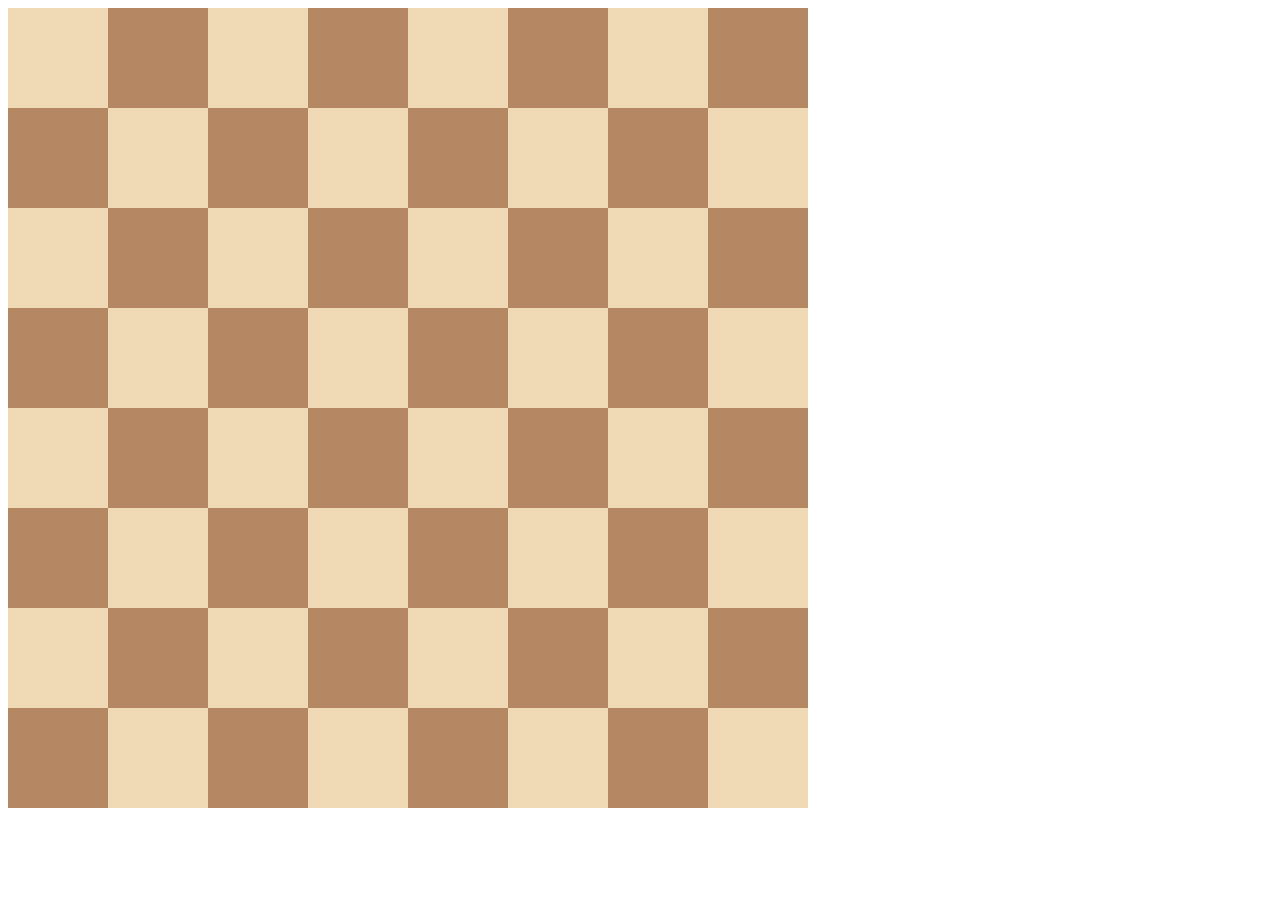
<file: 10.0+Display+Grid/index.html>
<!DOCTYPE html>
<html>

<head>
  <title>Chessboard</title>
  <style>
    /* Write your code here */
    /* Each square should be 100px by 100px */
    /* My colours for white: #f0d9b5, black: #b58863 */
    .container{
      display: grid;
      grid-template-columns: 1fr 1fr 1fr 1fr 1fr 1fr 1fr 1fr;
      grid-template-rows: 1fr 1fr 1fr 1fr 1fr 1fr 1fr 1fr;
      width: 800px;
    }

    .white{
      width: 100px;
      height: 100px;
      background-color: #f0d9b5;
    }

    .black{
      width:  100px;
      height: 100px;
      background-color: #b58863;
    }
  </style>
</head>

<body>
  <div class="container">
    <div class="white"></div>
    <div class="black"></div>
    <div class="white"></div>
    <div class="black"></div>
    <div class="white"></div>
    <div class="black"></div>
    <div class="white"></div>
    <div class="black"></div>
    <div class="black"></div>
    <div class="white"></div>
    <div class="black"></div>
    <div class="white"></div>
    <div class="black"></div>
    <div class="white"></div>
    <div class="black"></div>
    <div class="white"></div>
    <div class="white"></div>
    <div class="black"></div>
    <div class="white"></div>
    <div class="black"></div>
    <div class="white"></div>
    <div class="black"></div>
    <div class="white"></div>
    <div class="black"></div>
    <div class="black"></div>
    <div class="white"></div>
    <div class="black"></div>
    <div class="white"></div>
    <div class="black"></div>
    <div class="white"></div>
    <div class="black"></div>
    <div class="white"></div>
    <div class="white"></div>
    <div class="black"></div>
    <div class="white"></div>
    <div class="black"></div>
    <div class="white"></div>
    <div class="black"></div>
    <div class="white"></div>
    <div class="black"></div>
    <div class="black"></div>
    <div class="white"></div>
    <div class="black"></div>
    <div class="white"></div>
    <div class="black"></div>
    <div class="white"></div>
    <div class="black"></div>
    <div class="white"></div>
    <div class="white"></div>
    <div class="black"></div>
    <div class="white"></div>
    <div class="black"></div>
    <div class="white"></div>
    <div class="black"></div>
    <div class="white"></div>
    <div class="black"></div>
    <div class="black"></div>
    <div class="white"></div>
    <div class="black"></div>
    <div class="white"></div>
    <div class="black"></div>
    <div class="white"></div>
    <div class="black"></div>
    <div class="white"></div>
  </div>
</body>

</html>
</file>
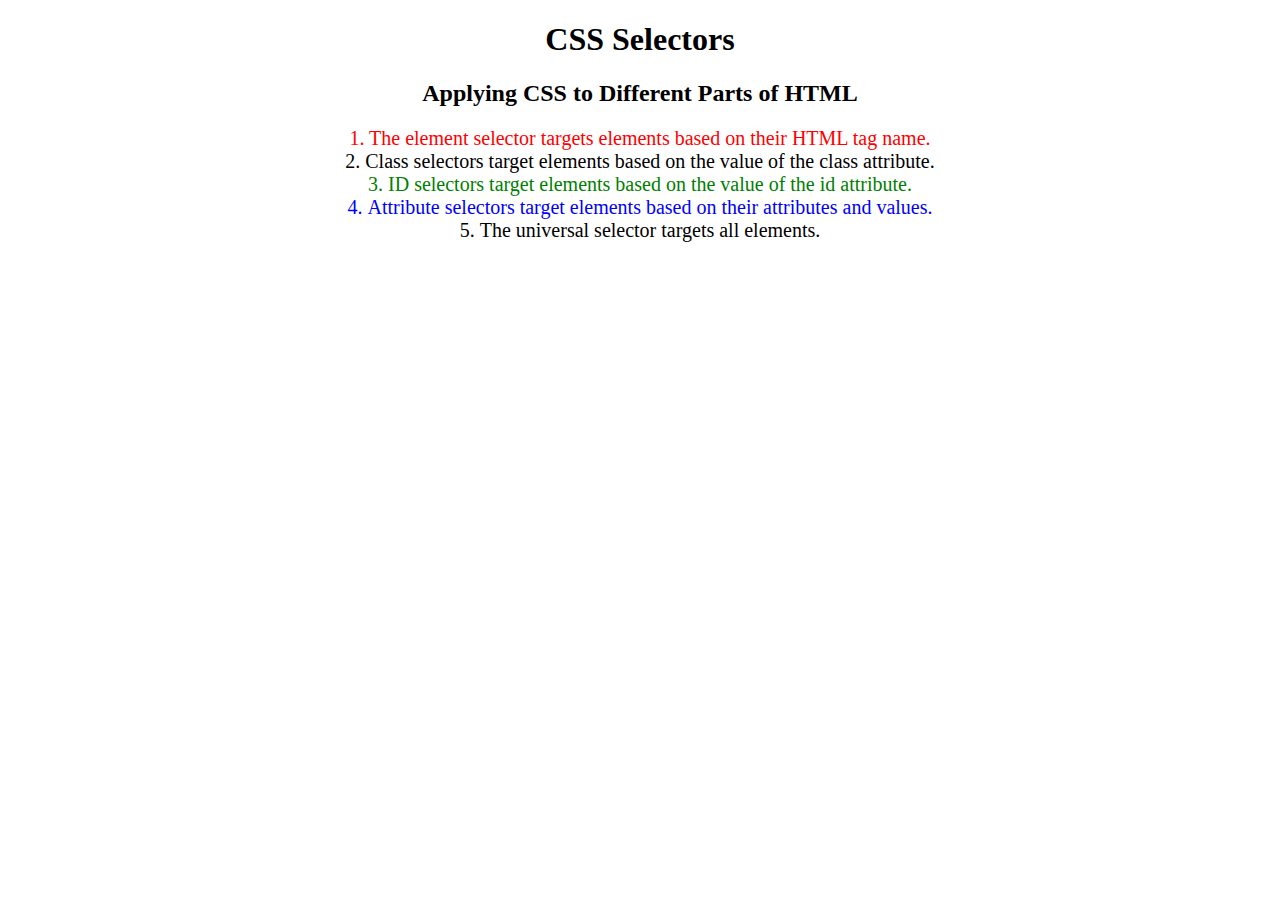
<file: 5.3+CSS+Selectors/index.html>
<!DOCTYPE html>
<html lang="en">

<head>
  <meta charset="UTF-8">
  <title>CSS Selectors</title>
  <link rel="stylesheet" href="./style.css" />
</head>

<body>
  <h1>CSS Selectors</h1>
  <h2>Applying CSS to Different Parts of HTML</h2>
  <!-- TODO 1: Set the CSS for all paragraph tags to "color: red" -->
  <p class="note">1. The element selector targets elements based on their HTML tag name.</p>

  <ol>
    <!-- TODO 2: Set the CSS for all elements with a class of "note" to "font-size: 20px" -->
    <li class="note" value="2">Class selectors target elements based on the value of the class attribute.</li>

    <!-- TODO 3: Set the CSS for the element with an id of "id-selector-demo" to "color: green" -->
    <li class="note" id="id-selector-demo" value="3">ID selectors target elements based on the value of the id
      attribute.</li>

    <!-- TODO 4: Set the CSS for the li elements that have the "value" attribute set to "4" to have "color: blue" -->
    <li class="note" value="4">Attribute selectors target elements based on their attributes and values.</li>

    <!-- TODO 5: Set all elements to have "text-align: center" -->
    <li class="note" value="5">The universal selector targets all elements.</li>
  </ol>
</body>

</html>
</file>
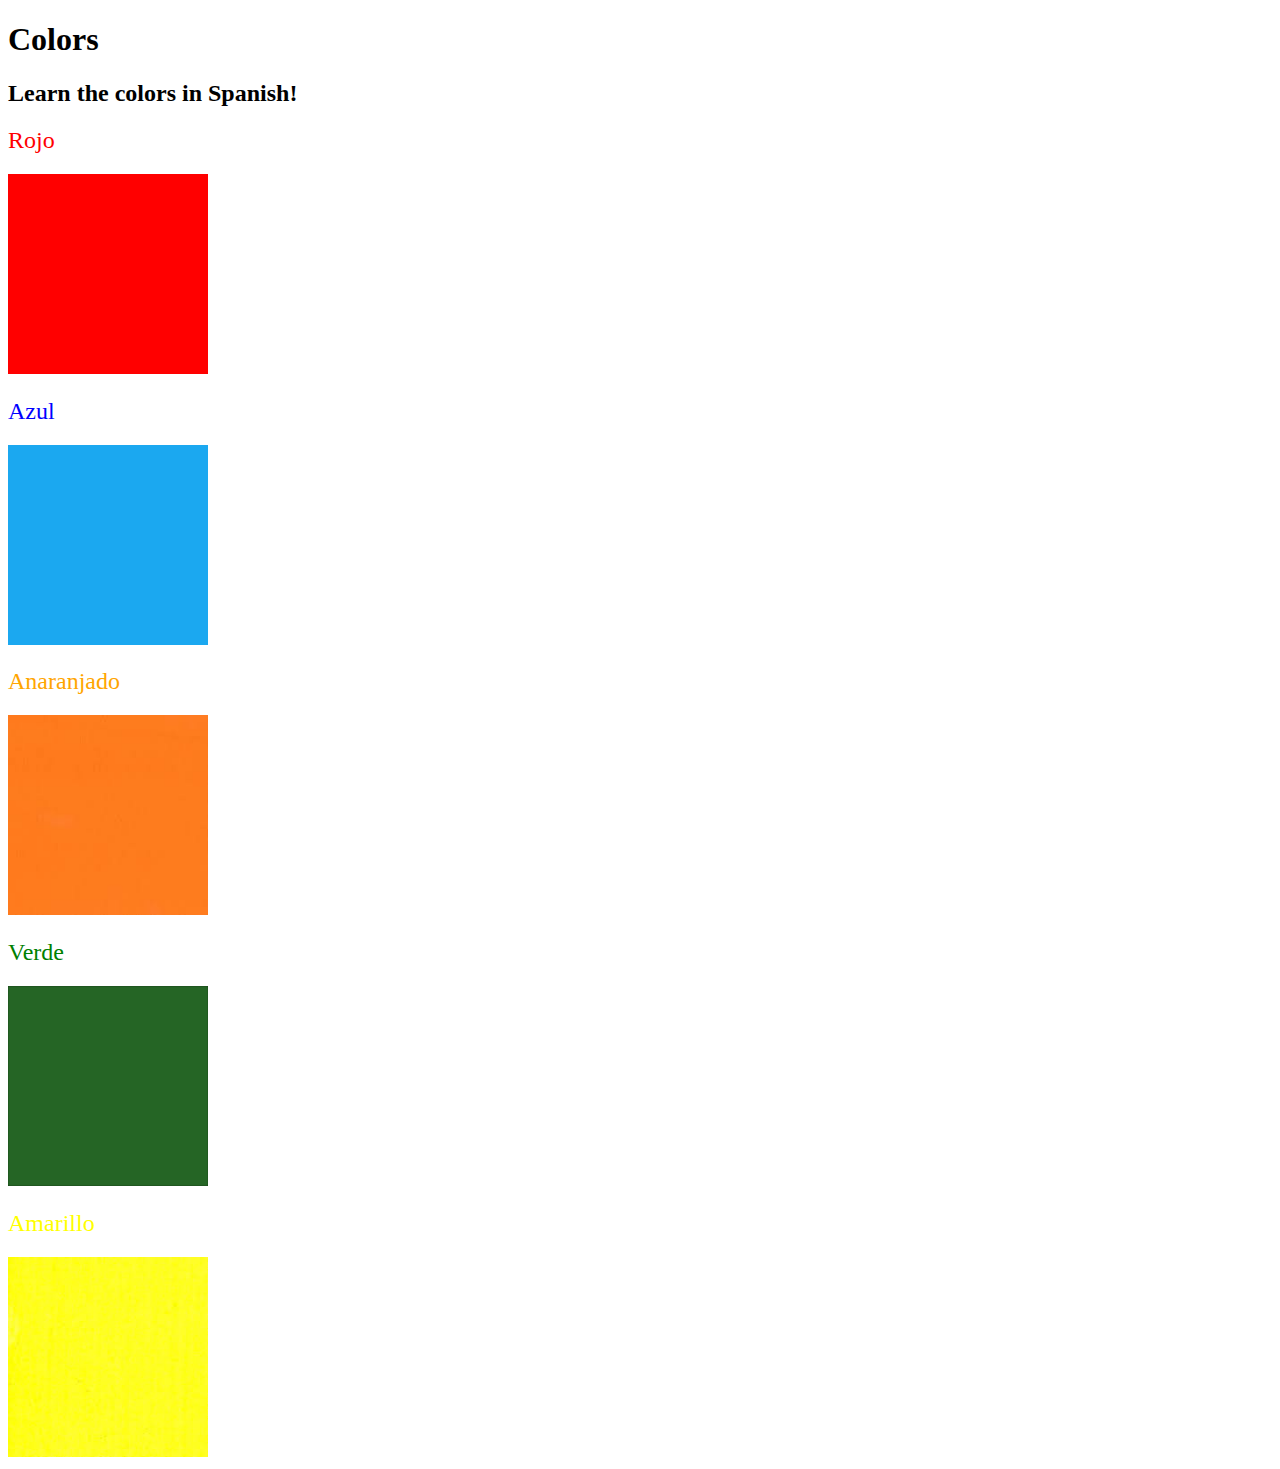
<file: 5.4+Color+Vocab+Project/index.html>
<!DOCTYPE html>
<html lang="en">
  <head>
    <meta charset="UTF-8" />
    <title>Spanish Vocabulary</title>
    <link rel="stylesheet" href="./style.css" />
  </head>

  <body>
    <h1>Colors</h1>
    <h2>Learn the colors in Spanish!</h2>
    <h2 class="color-title" id="red">Rojo</h2>
    <img src="./assets/images/red.png" alt="red" />

    <h2 class="color-title" id="blue">Azul</h2>
    <img src="./assets/images/blue.png" alt="blue" />

    <h2 class="color-title" id="orange">Anaranjado</h2>
    <img src="./assets/images/orange.png" alt="orange" />

    <h2 class="color-title" id="green">Verde</h2>
    <img src="./assets/images/green.png" alt="green" />

    <h2 class="color-title" id="yellow">Amarillo</h2>
    <img src="./assets/images/yellow.png" alt="yellow" />
  </body>
</html>

<!-- 
TODOs
IMPORTANT: You should not need to make ANY CHANGES to index.html
All code should be written in your CSS file.

1. Create a CSS file and incorporate it as an external stylesheet.
2. Use CSS to style each of the color titles to meaning. 
Hint: Use the id to help if you don't know the words in spanish.
3. Use CSS to change all the color titles to have "font-weight: normal;"
4. Use CSS (not HTML) to make all the images 200px heigh and 200px wide. 
Hint: 
https://developer.mozilla.org/en-US/docs/Web/CSS/height
https://developer.mozilla.org/en-US/docs/Web/CSS/width
-->
</file>
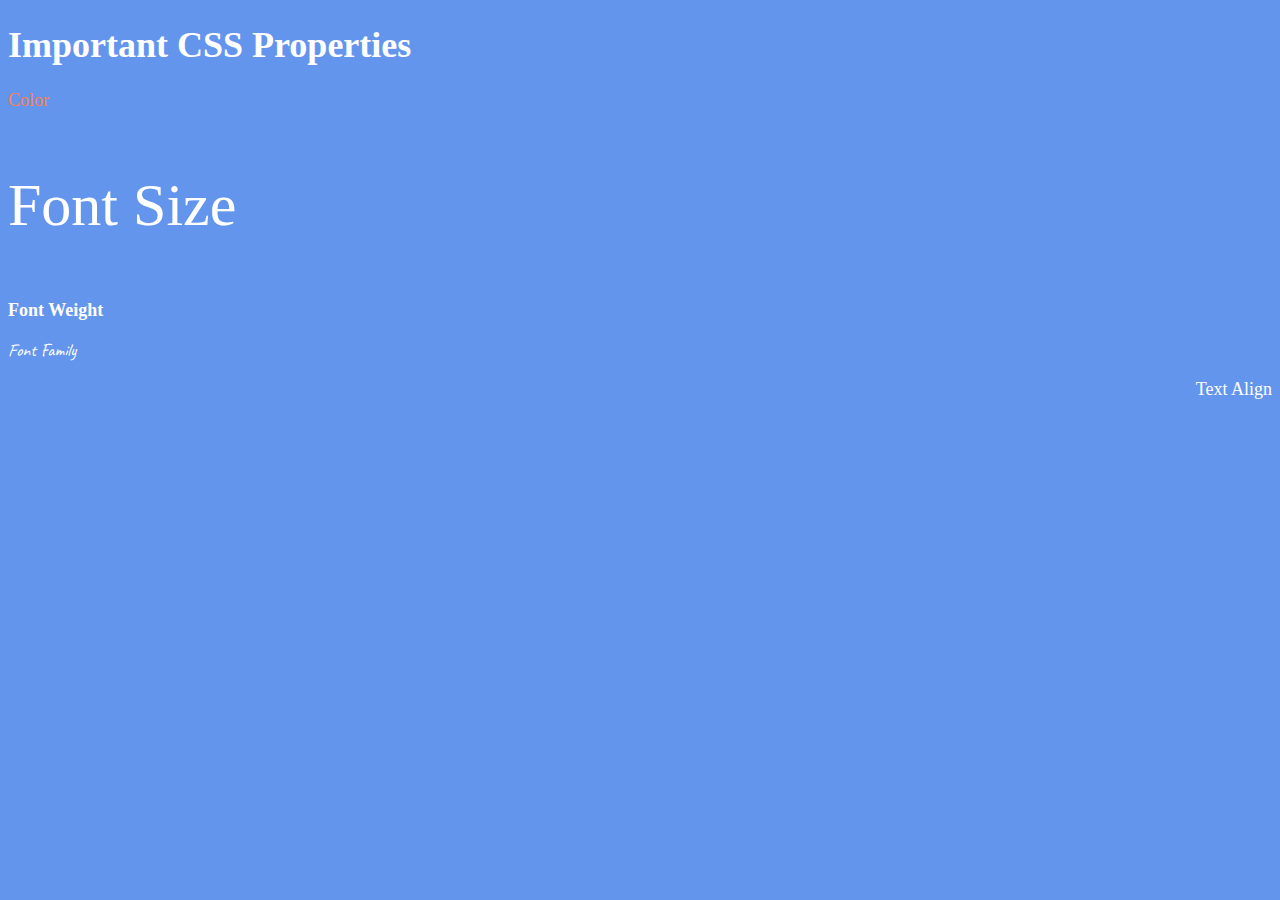
<file: 6.1+Font+Properties/index.html>
<!DOCTYPE html>
<html lang="en">

<head>
  <meta charset="UTF-8">
  <title>CSS Properties</title>
  <style>
    body {
      background-color: cornflowerblue;
      color: white;
      font-size: 18px;
    }

    /* Don't change the CSS above, add Your CSS below */
#one{
  color:coral;
}

#two{
  font-size: 2rem;
}

#three{
  font-weight: 900;
}

#four{
  font-family: "Caveat", cursive;
}

#five{
  text-align: right;
}

html{
  font-size: 30px;
}
    
  </style>
  <link rel="preconnect" href="https://fonts.googleapis.com">
<link rel="preconnect" href="https://fonts.gstatic.com" crossorigin>
<link href="https://fonts.googleapis.com/css2?family=Caveat:wght@400..700&display=swap" rel="stylesheet">
</head>

<body>
  <h1>Important CSS Properties</h1>
  <p id="one">Color</p>
  <p id="two">Font Size</p>
  <p id="three">Font Weight</p>
  <p id="four">Font Family</p>
  <p id="five">Text Align</p>

  <!-- TODOs
  1. Change the color of <p>Color</p> to "coral" color.
  2. Change the font size of <p>Font Size</p> to 2X the size of the root font size.
  3. Change the font weight of <p>Font Weight</p> to 900.
  4. Change the font family of <p>Font Family</p> to the Google font Caveat with regular (400) font weight.
  Link: https://fonts.google.com/specimen/Caveat
  5. Change the <p>Text Align</p> to right align.
  6. Change the the root (html element) font size to 30px -->
</body>

</html>
</file>
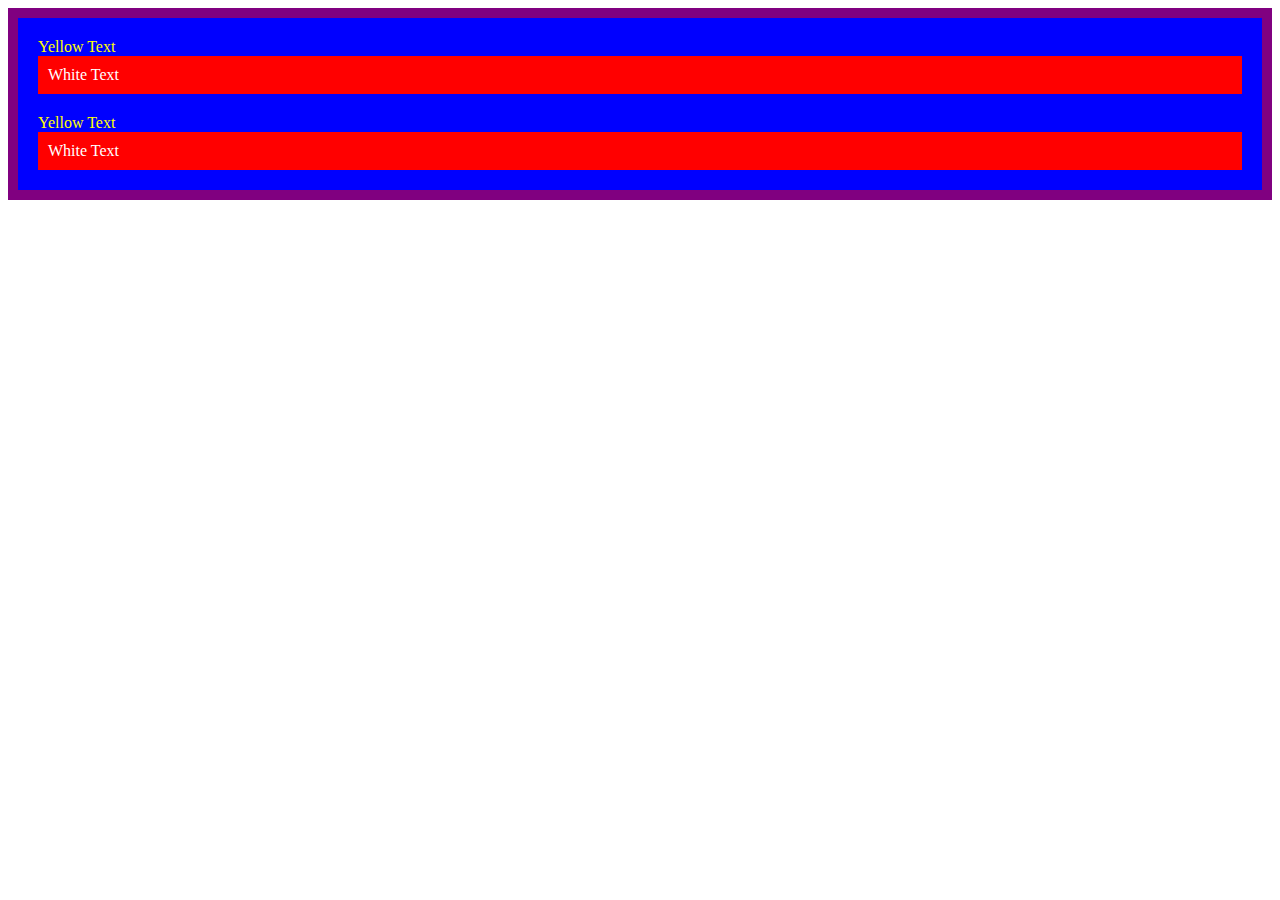
<file: 7.0+CSS+Cascade/index.html>
<!DOCTYPE html>
<html lang="en">

<head>
  <meta charset="UTF-8">
  <title>CSS Cascade</title>
  <link rel="stylesheet" href="./style.css">
</head>

<body>
  <div id="outer-box" class="box">
    <div class="box">
      <p>Yellow Text</p>
      <div class="box inner-box">
        <p class="white-text">White Text</p>
      </div>
    </div>
    <div class="box">
      <p>Yellow Text</p>
      <div class="box inner-box">
        <p class="white-text">White Text</p>
      </div>
    </div>
  </div>
</body>

</html>
</file>
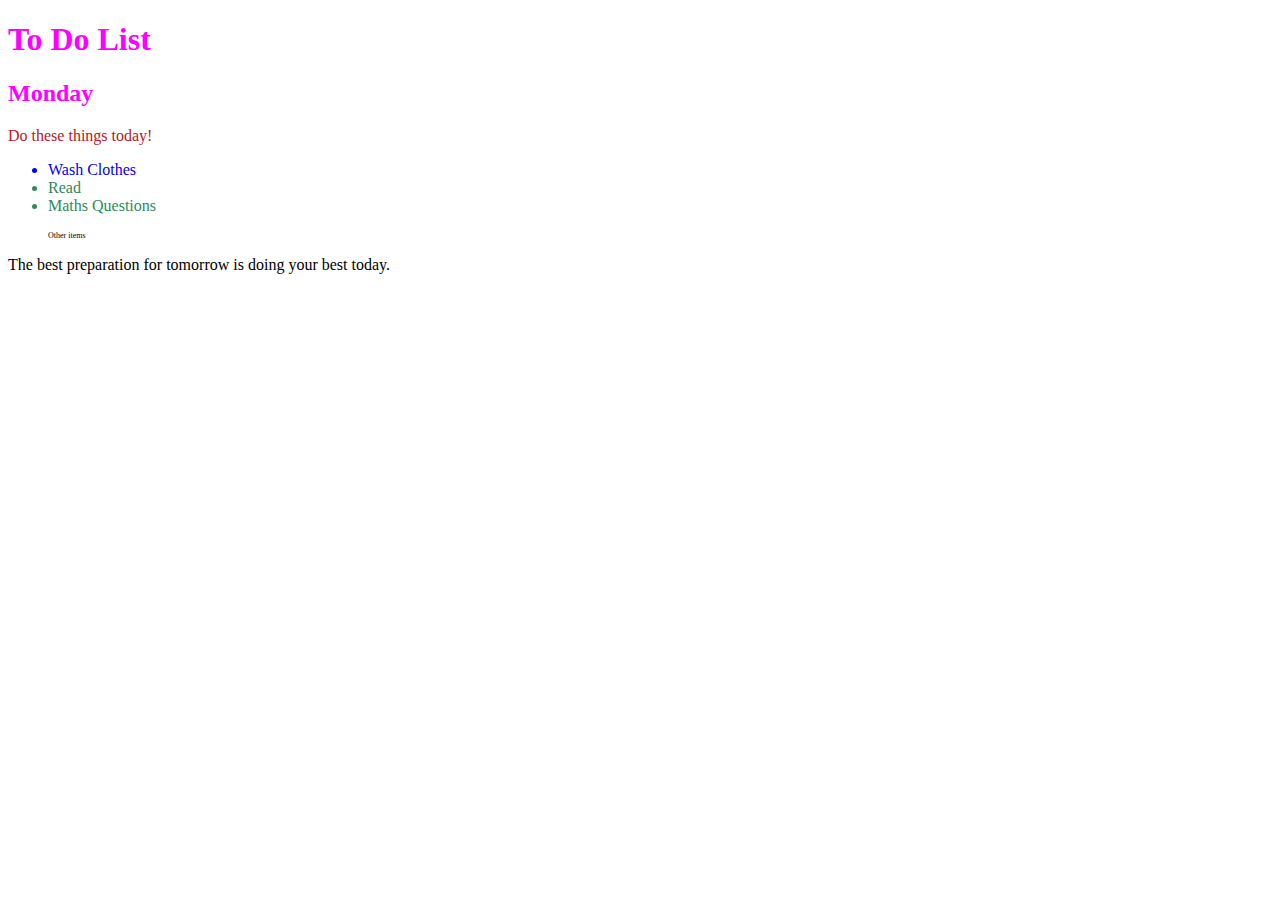
<file: 7.1+Combining+Selectors/index.html>
<!DOCTYPE html>
<html lang="en">

<head>
  <meta charset="UTF-8">
  <title>Combining CSS Selectors</title>
  <link rel="stylesheet" href="./style.css">
</head>

<!-- Don't change any of the HTML code! -->

<body>
  <h1>To Do List</h1>
  <h2>Monday</h2>
  <div class="box">
    <p class="done">Do these things today!</p>
    <ul class="list">
      <li>Wash Clothes</li>
      <li class="done">Read</li>
      <li class="done">Maths Questions</li>
    </ul>
  </div>

  <ul>
    <p class="done">Other items</p>
  </ul>
  <p>The best preparation for tomorrow is doing your best today.</p>

</body>

</html>
</file>
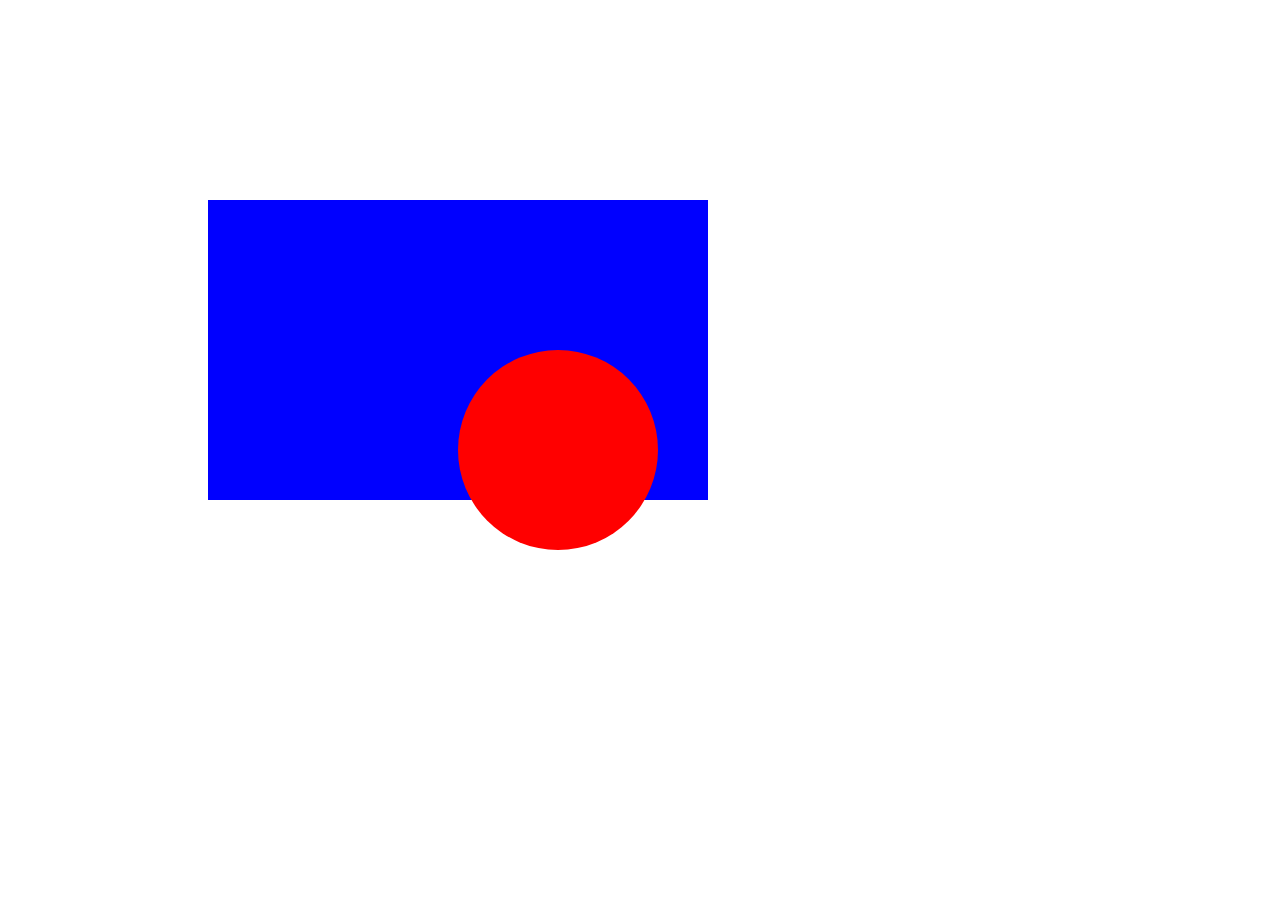
<file: 7.2+CSS+Positioning/index.html>
<!DOCTYPE html>
<html>

<head>
  <title>CSS Positioning Exercise</title>
  <style>
    /* Write your code here */
    .blue-box{
      width: 500px;
      height: 300px;
      background-color:  blue;
      margin-top:200px ;
      margin-left:200px ;
      position: relative;
    }
    .red-circle{
      height :200px;
      width: 200px;
      background-color: red;
      border-radius: 50%;
      margin-top:150px ;
      margin-left:250px ;
      position: absolute;
    }
  </style>
</head>

<body>
  <div class="blue-box">
    <div class="red-circle">
    </div>
  </div>

</body>

</html>
</file>
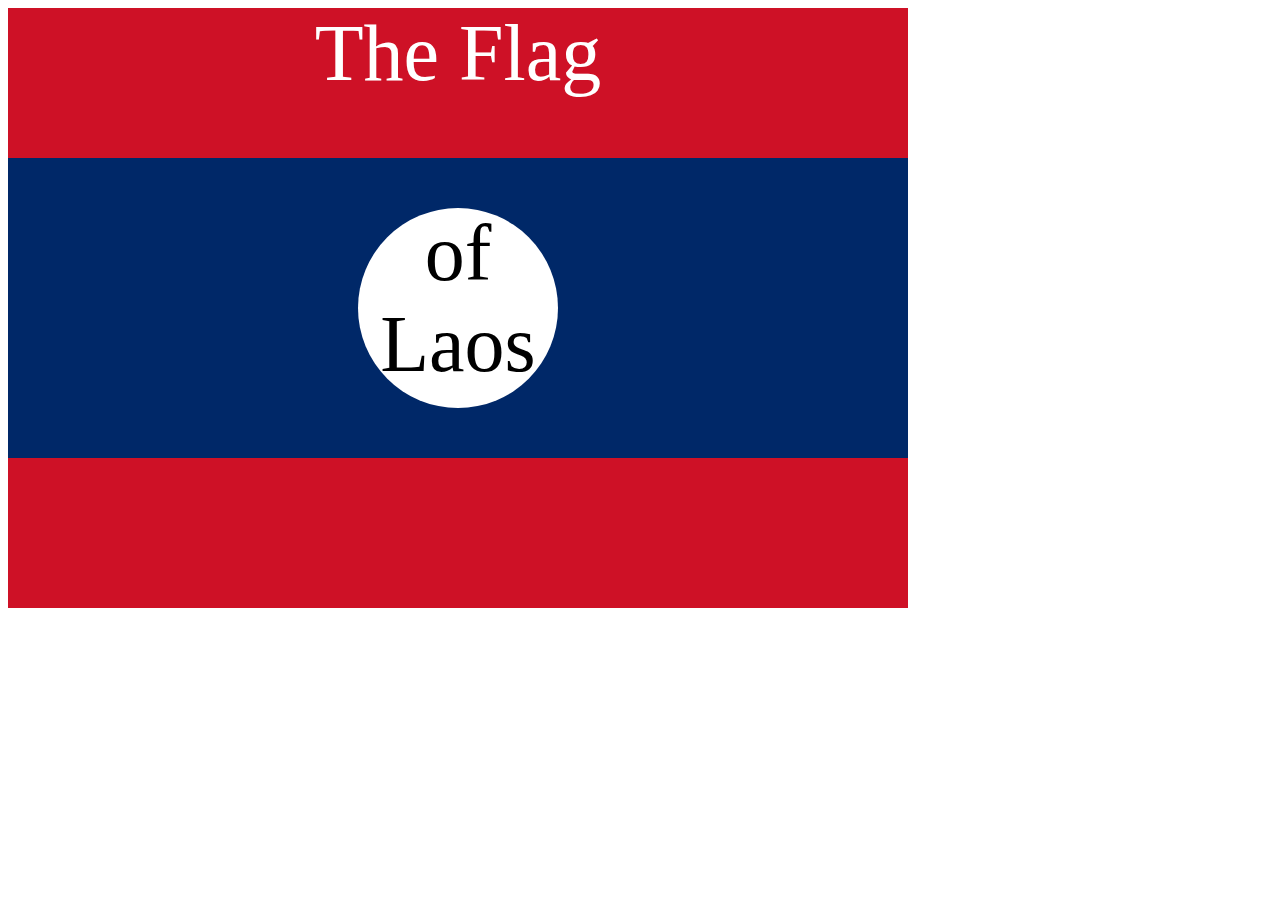
<file: 7.3+Flag+Project/index.html>
<!DOCTYPE html>
<html lang="en">

<head>
  <meta charset="UTF-8">
  <title>CSS Flag Project</title>
  <style>
    /* Write your CSS Code here */
    .flag{
      width: 900px;
      height: 600px;
      background-color: #ce1126;
      position: relative;
      
    }
    .flag > div{
      width: 100%;
      height: 300px;
      background-color: #002868;
      position: absolute;
      top: 150px;
    }
    .flag > div > div{
      width: 200px;
      height: 200px;
      background-color: white;
      border-radius: 50%;
      position: absolute;
      margin-left: 350px;
      margin-top: 50px;
    }
   p{
    color: white;
    font-size: 80px;
    margin: 0;
    padding: 0;
    text-align: center;
   }
    .flag > div p{
      color:  black;
      }
    
  </style>
</head>

<!-- 
  IMPORTANT! Do not change any HTML
Don't add any classes/ids/elements 
Use what you know about combining selectors 
and CSS specificity instead.
Hint 1: The flag is 900px by 600px and the circle is 200px by 200px.
Hint 2: You can use CSS inspection to get the colors from
https://appbrewery.github.io/flag-of-laos/
-->

<body>
  <div class="flag">
    <p>The Flag</p>
    <div>
      <div>
        <p>of Laos</p>
      </div>
    </div>
  </div>
</body>

</html>
</file>
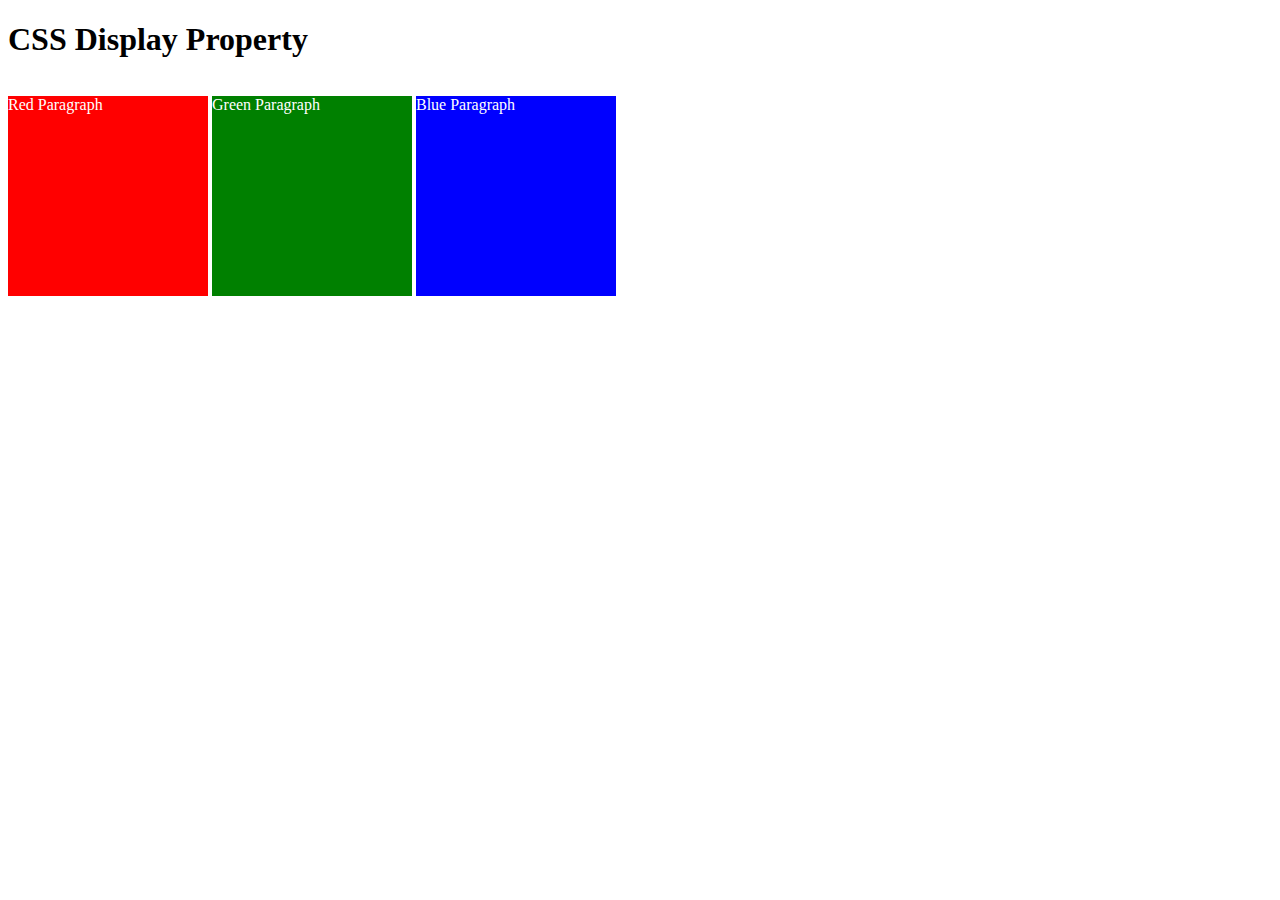
<file: 8.0+CSS+Display/index.html>
<!DOCTYPE html>
<html>

<!-- 
  TODO
1. By changing only the display property of the CSS make all 3 squares line up horizontally like in goal1 image.
2. Change only the display property to make all 3 squares line up vertically like in goal2 image. 
-->

<head>
  <title>CSS Display Property Example</title>
  <style>
    p {
      color: white;
    }

    .red {
      display: inline-block;
      width: 200px;
      height: 200px;
      background-color: red;
    }

    .green {
      display: inline-block;
      width: 200px;
      height: 200px;
      background-color: green;
    }

    .blue {
      display: inline-block;
      width: 200px;
      height: 200px;
      background-color: blue;
    }
    
  </style>
</head>


<body>
  <h1>CSS Display Property</h1>
  <p class="red">Red Paragraph </p>
  <p class="green">Green Paragraph</p>
  <p class="blue">Blue Paragraph</p>
</body>

</html>
</file>
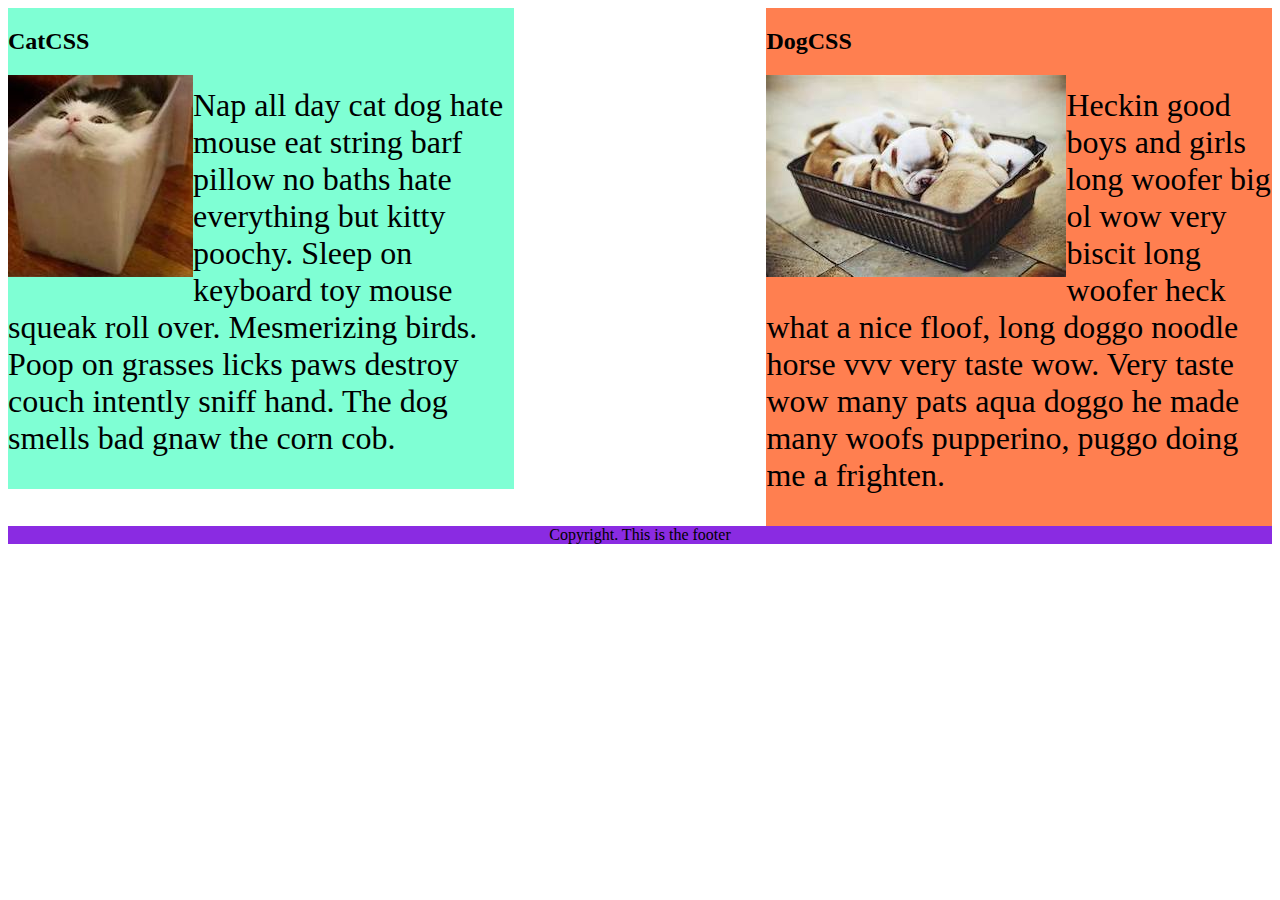
<file: 8.1+CSS+Float/index.html>
<!DOCTYPE html>
<html lang="en">

<!-- TODO
1. Make both paragraph elements wrap around the image.
2. Use Float to move the cat div to the left and the dog div to the right.
3. Use clear to make the footer go below both the cat and dog div. -->

<head>
  <meta charset="UTF-8">
  <title>CSS Float</title>
  <style>
    div {
      display: inline-block;
      width: 40%;
    }

    p {
      font-size: 2em;
    }

    .cat {
      background-color: aquamarine;
      float: left;
    }

    .dog {
      background-color: coral;
      float: right;
    }

    footer {
      text-align: center;
      background-color: blueviolet;
      clear: both;
    }
    img{
      float: left;
    }
  </style>
</head>

<body>
  <div class="cat">
    <h2>CatCSS</h2>

    <img src="cat.jpeg" alt="cat in a box" />
    <p class="first-paragraph">Nap all day cat dog hate mouse eat string barf pillow no baths hate everything but kitty
      poochy. Sleep on keyboard
      toy
      mouse squeak roll over. Mesmerizing birds. Poop on grasses licks paws destroy couch intently sniff hand. The dog
      smells
      bad gnaw the corn cob.</p>
  </div>
  <div class="dog">
    <h2>DogCSS</h2>
    <img src="dog.jpeg" alt="dogs in a box" />
    <p class="second-paragraph">Heckin good boys and girls long woofer big ol wow very biscit long woofer heck what a
      nice
      floof, long doggo noodle
      horse vvv very taste wow. Very taste wow many pats aqua doggo he made many woofs pupperino, puggo doing me a
      frighten.</p>
  </div>

  <footer>Copyright. This is the footer</footer>
</body>

</html>
</file>
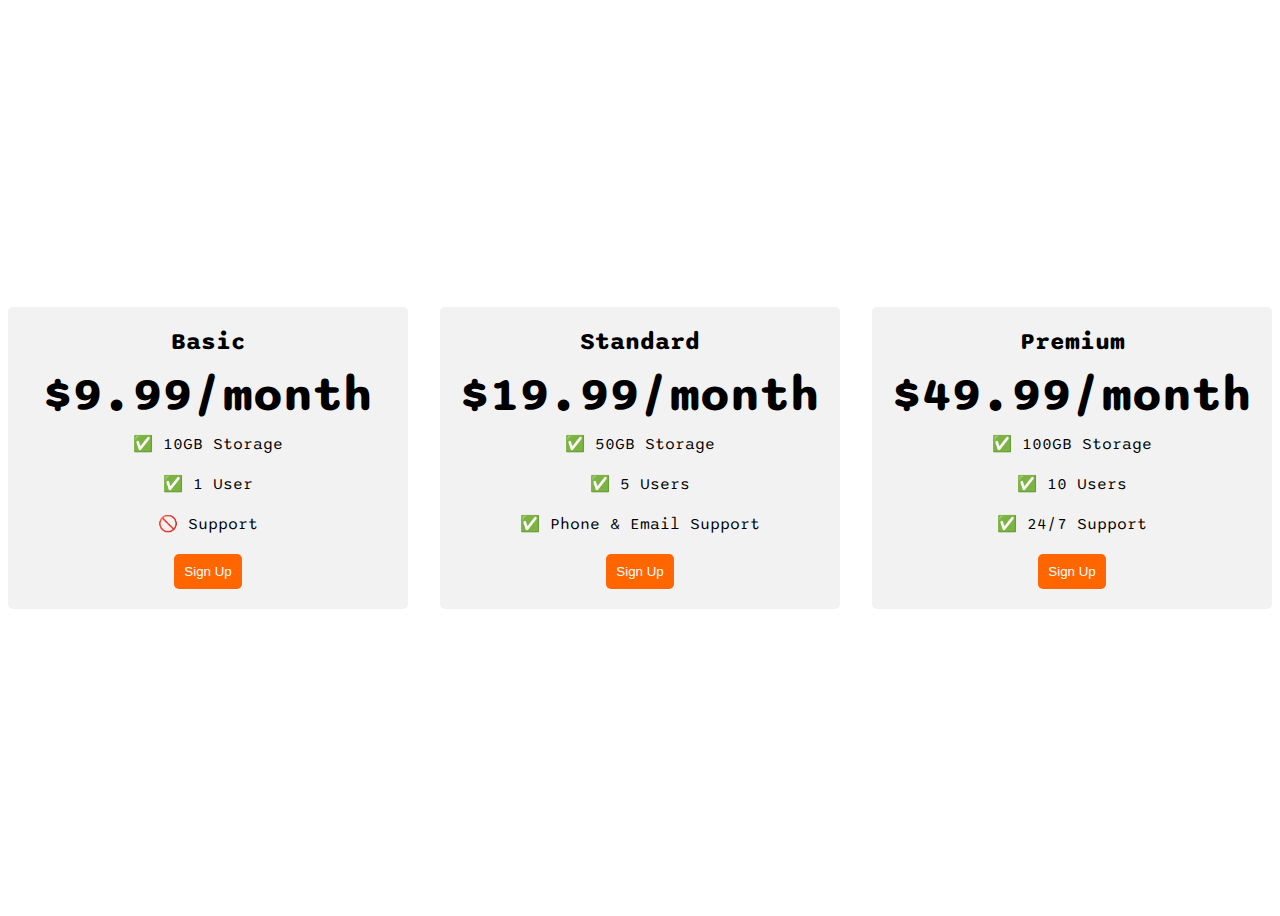
<file: 9.4+Flexbox+Pricing+Table+Project/index.html>
<!DOCTYPE html>
<html>
  <head>
    <title>Flexbox Pricing Table</title>
    <link rel="preconnect" href="https://fonts.googleapis.com" />
    <link rel="preconnect" href="https://fonts.gstatic.com" crossorigin />
    <link
      href="https://fonts.googleapis.com/css2?family=Sono:wght@400;700&display=swap"
      rel="stylesheet"
    />
    <style>
      body {
        font-family: "Sono", sans-serif;
      }

       .pricing-container {
      display: flex;
      justify-content: center;
      align-items: center;
      height: 100vh;
      gap: 2rem;
    }

    .pricing-plan {
      flex: 1;
      max-width: 400px;
      padding: 20px;
      background-color: #f2f2f2;
      border-radius: 5px;
      text-align: center;
    }

     .plan-title {
      font-size: 24px;
      font-weight: bold;
      margin-bottom: 10px;
    }

    .plan-price {
      font-size: 48px;
      font-weight: bold;
      margin-bottom: 10px;
    }

    .plan-features {
      list-style: none;
      padding: 0;
      margin: 0;
    }

    .plan-features li {
      margin-bottom: 20px;
    }

    .plan-button {
      padding: 10px;
      background-color: #ff6600;
      color: #fff;
      border-radius: 5px;
      border: none;
    }

    @media (max-width: 1250px) {
      .pricing-container {
        flex-direction: column;
        height: 100%;
      }
    }
      /* Hint: What can you do with a media query and flexbox? */
    </style>
  </head>

  <body>
    <div class="pricing-container">
      <div class="pricing-plan">
        <div class="plan-title">Basic</div>
        <div class="plan-price">$9.99/month</div>
        <ul class="plan-features">
          <li>✅ 10GB Storage</li>
          <li>✅ 1 User</li>
          <li>🚫 Support</li>
        </ul>
        <button class="plan-button">Sign Up</button>
      </div>
      <div class="pricing-plan">
        <div class="plan-title">Standard</div>
        <div class="plan-price">$19.99/month</div>
        <ul class="plan-features">
          <li>✅ 50GB Storage</li>
          <li>✅ 5 Users</li>
          <li>✅ Phone &amp; Email Support</li>
        </ul>
        <button class="plan-button">Sign Up</button>
      </div>
      <div class="pricing-plan">
        <div class="plan-title">Premium</div>
        <div class="plan-price">$49.99/month</div>
        <ul class="plan-features">
          <li>✅ 100GB Storage</li>
          <li>✅ 10 Users</li>
          <li>✅ 24/7 Support</li>
        </ul>
        <button class="plan-button">Sign Up</button>
      </div>
    </div>
  </body>
</html>
</file>
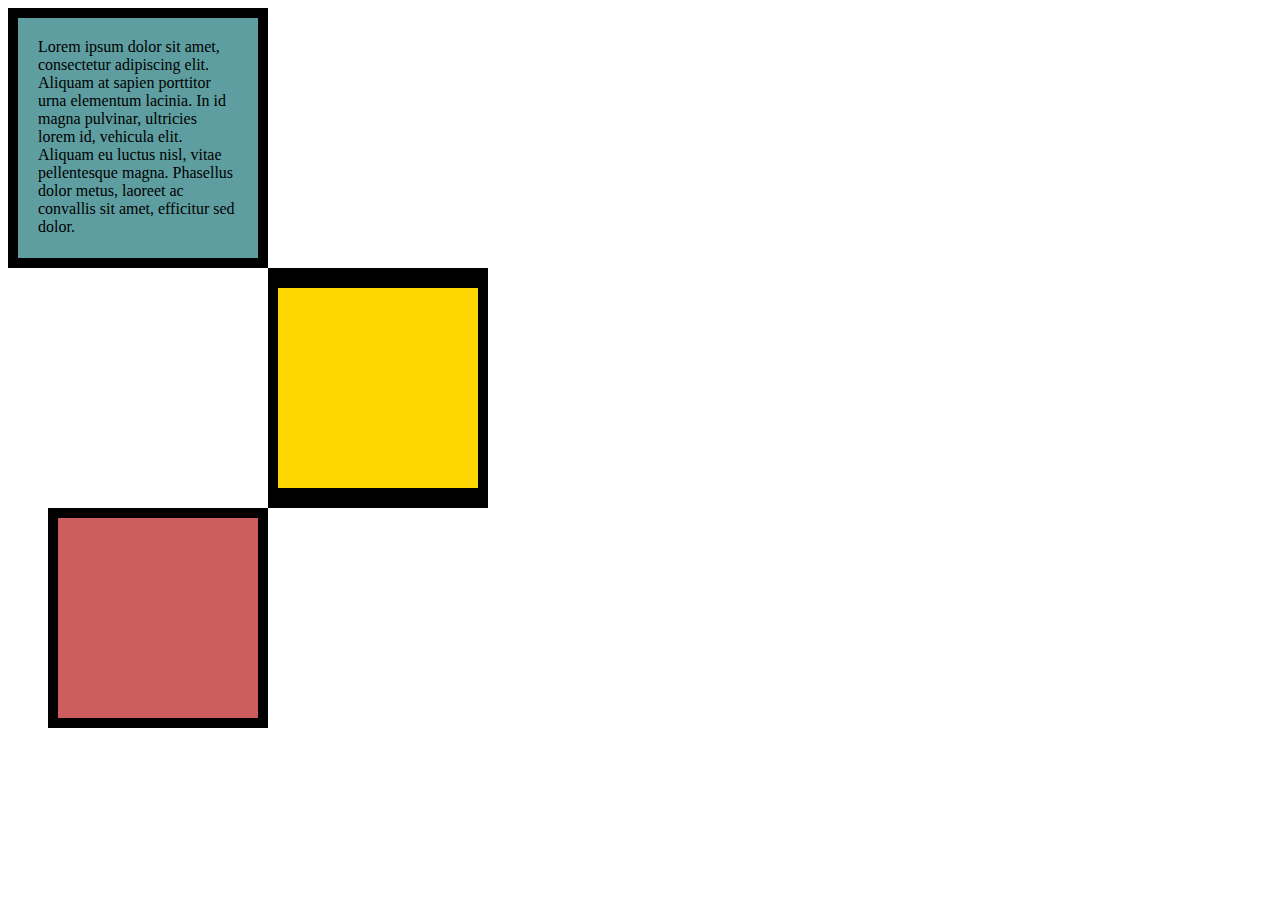
<file: 6.3+CSS+Box+Model/6.3 CSS Box Model/index.html>
<!DOCTYPE html>
<html lang="en">

<head>
  <meta charset="UTF-8">
  <title>CSS Box Model</title>
  <style>
    /* Write your CSS code here */
div{
    height:200px;
    width: 200px;
  }

#one{
  background-color: cadetblue;
  border: 10px solid black;
  padding: 20px;
  margin: 0px;
}

#two{
  background-color: gold;
  border-width: 20px 10px;
  border-color: black;
  border-style: solid;
  margin-left: 260px;
}

#three{
  background-color: indianred;
  border: 10px solid black;
  margin-left: 40px;
}

p{
  margin: 0px;
}
  </style>
</head>

<body>
  <div id="one">
    <p> Lorem ipsum dolor sit amet, consectetur adipiscing elit. Aliquam at sapien porttitor urna elementum lacinia. In
    id magna pulvinar, ultricies lorem id, vehicula elit. Aliquam eu luctus nisl, vitae pellentesque magna. Phasellus
    dolor metus, laoreet ac convallis sit amet, efficitur sed dolor.</p>
  </div>
  <div id="two"></div>
  <div id="three"></div>


  <!-- TODOs:
1. Create 3 Boxes using the div element.
2. Set their sizes to 200px heigh by 200px wide.
3. Set different background colors for each of the boxes (I used cadetblue, gold and indianred).
4. Add a paragraph <p> element into the first div and add the following words:
    Lorem ipsum dolor sit amet, consectetur adipiscing elit. Aliquam at sapien porttitor urna elementum lacinia. In
    id magna pulvinar, ultricies lorem id, vehicula elit. Aliquam eu luctus nisl, vitae pellentesque magna. Phasellus
    dolor metus, laoreet ac convallis sit amet, efficitur sed dolor.
5. Set the 1st div to have 20px padding all around with a black 10px border.
6. Fix the style of the <p> element to remove all margins.
Hint: Use the CSS inspector in Chrome.
7. Set the 2nd div to have a 20px border on top and bottom and 10px border left and right. (See goal image)
8. Set the 3rd div to have a 10px border 
9. Set the margins for the divs so that each box corner touches the other. (See the goal image)
-->

</body>

</html>
</file>
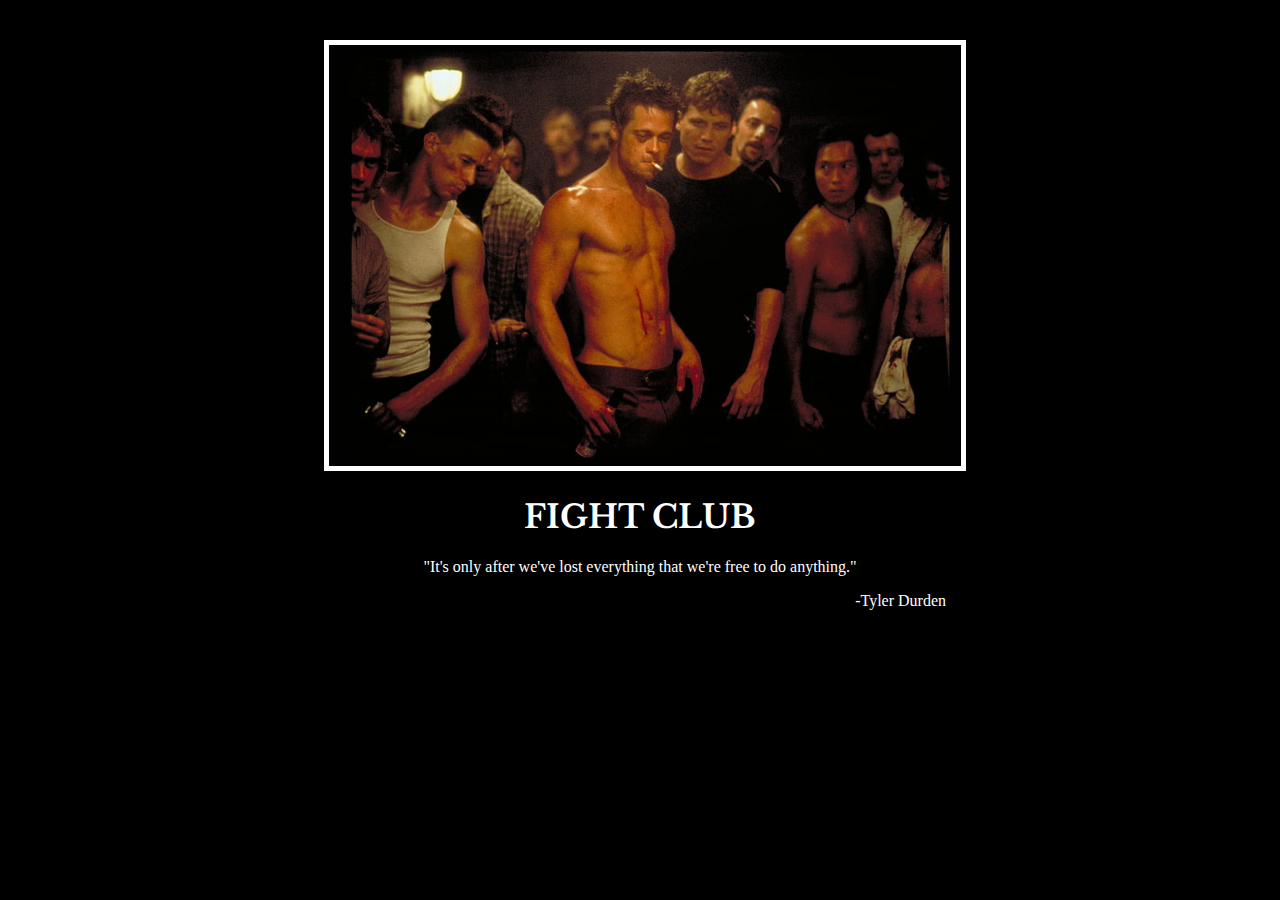
<file: 6.4+Motivation+Meme+Project/6.4 Motivation Meme Project/index.html>
<!DOCTYPE html>
<html lang="en">
<head>
  <meta charset="UTF-8">
  <meta name="viewport" content="width=device-width, initial-scale=1.0">
  <title>Motivational Post Website </title>
  <style>
body{
  background-color: black;
  color: white;
  text-align: center;
}
div{
  width: 50%;
  margin-left: 25%;
  margin-top: 40px;
}

h1{
   font-family: "Libre Baskerville", serif;
   text-transform: uppercase  ;
}
  
img{
  border: 5px solid white;
  width: 100%;
}
#one{
  text-align: right;
  margin-right: 10px;
}
  </style>
  <link rel="preconnect" href="https://fonts.googleapis.com">
<link rel="preconnect" href="https://fonts.gstatic.com" crossorigin>
<link href="https://fonts.googleapis.com/css2?family=Caveat:wght@400..700&family=Libre+Baskerville:ital,wght@0,400..700;1,400..700&display=swap" rel="stylesheet" >
</head>
<body>
<div>
  <img src="assets\images\ft.jpg"width="100">
  <h1>Fight club</h1>
  <p>"It's only after we've lost everything that we're free to do anything."</p>
  <p id="one">-Tyler Durden</p>
</div>

</body>
</html><!-- 
  TODO: Create a motivational post website.
Style it how ever you like. 
Look at the goal image for inspiration.
But it must have the following features:
1. The main h1 text should be using the Regular Libre Baskerville Font from Google Fonts:
  https://fonts.google.com/specimen/Libre+Baskerville
2. The text should be white and background black.
3. Add your own image into the images folder inside assets. It should have a 5px white border.
4. The text should be center aligned.
5. Create a div to contain the h1, p and img elements. Adjust the margins so that the image and text are centered on the page. 
  Hint: You horizontally center a div by giving it a width of 50% and a margin-left of 25%.
  Hint: Set the image to have a width of 100% so it fills the div. 
6. Read about the text-transform property on MDN docs to make the h1 uppercase with CSS.
  https://developer.mozilla.org/en-US/docs/Web/CSS/text-transform 
-->
</file>
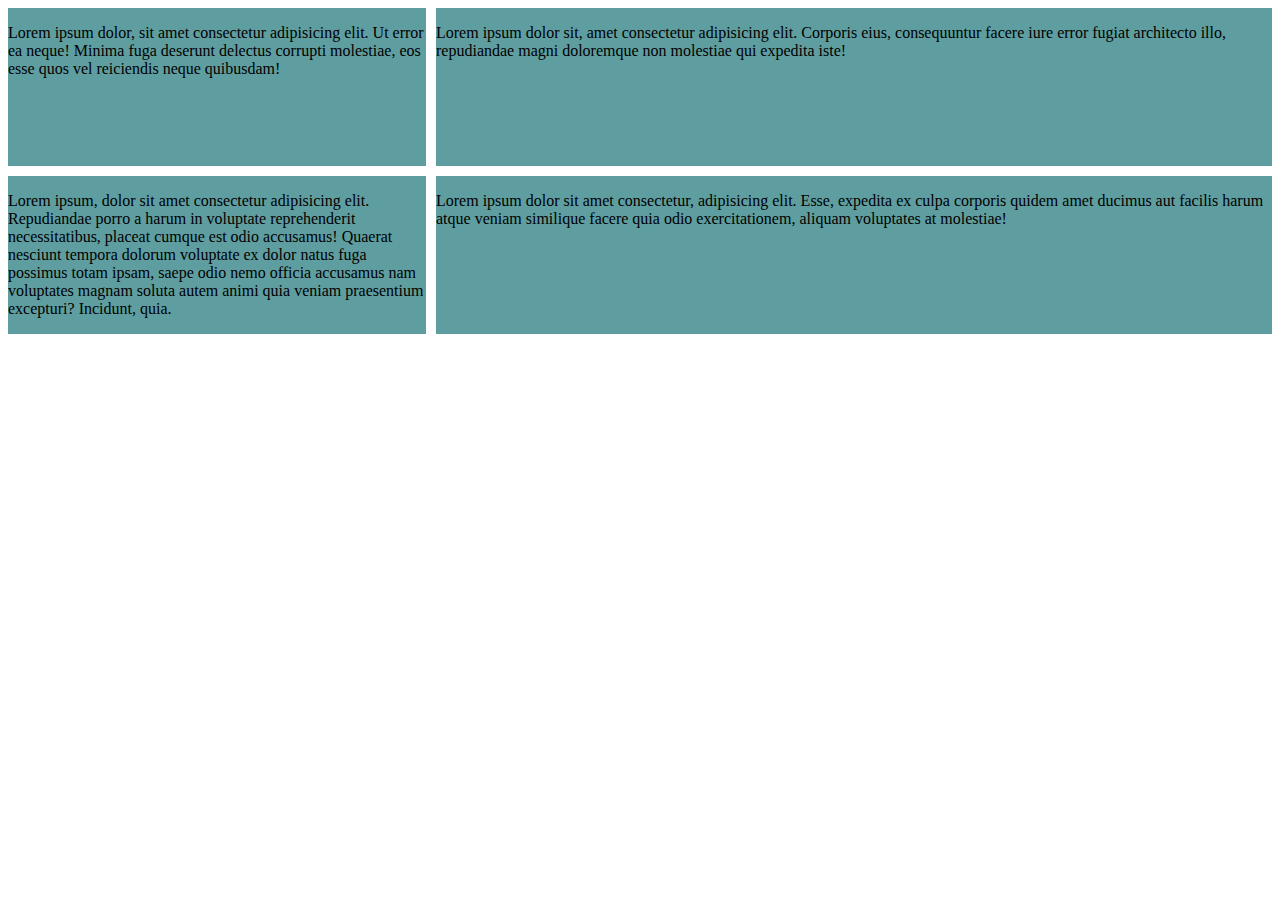
<file: 10.0+Display+Grid/example.html>
<!DOCTYPE html>
<html>

<head>
  <title>CSS Grid vs Flexbox</title>
  <style>
    .container {
      display: grid;
      grid-template-columns: 1fr 2fr;
      grid-template-rows: 1fr 1fr;
      gap: 10px
    }

    .container>* {
      background-color: cadetblue;
    }
  </style>
</head>

<body>
  <div class="container">
    <div class="one">
      <p>Lorem ipsum dolor, sit amet consectetur adipisicing elit. Ut error ea neque! Minima fuga deserunt delectus
        corrupti molestiae, eos esse quos vel reiciendis neque quibusdam!</p>
    </div>
    <div class="two">
      <p>Lorem ipsum dolor sit, amet consectetur adipisicing elit. Corporis eius, consequuntur facere iure error fugiat
        architecto illo, repudiandae magni doloremque non molestiae qui expedita iste!</p>
    </div>
    <div class="three">
      <p>Lorem ipsum, dolor sit amet consectetur adipisicing elit. Repudiandae porro a harum in voluptate reprehenderit
        necessitatibus, placeat cumque est odio accusamus! Quaerat nesciunt tempora dolorum voluptate ex dolor natus
        fuga possimus totam ipsam, saepe odio nemo officia accusamus nam voluptates magnam soluta autem animi quia
        veniam praesentium excepturi? Incidunt, quia.</p>
    </div>
    <div>
      <p>Lorem ipsum dolor sit amet consectetur, adipisicing elit. Esse, expedita ex culpa corporis quidem amet ducimus
        aut facilis harum atque veniam similique facere quia odio exercitationem, aliquam voluptates at molestiae!</p>
    </div>
  </div>

</body>

</html>
</file>
<file: 5.3+CSS+Selectors/style.css>
ol {
  margin-left: -40px;
  margin-top: -20px;
  list-style-position: inside;
}


/* Write your CSS below, don't change the rules above. */

/* TODO 1: Set the CSS for all paragraph tags to "color: red;" */
p {
  color: red;
}

/* TODO 2: Set the CSS for all elements with a class of "note" to "font-size: 20px;" */
.note {
  font-size: 20px;
}

/* TODO 3: Set the CSS for the element with an id of "id-selector-demo" to "color: green;" */
#id-selector-demo {
  color: green;
}

/* TODO 4: Set the CSS for the li elements that have the "value" attribute set to "4" to have "color: blue;" */
li[value="4"] {
  color: blue;
}

/* TODO 5: Set all elements to have "font-family: sans-serif;" */
* {
  text-align: center;
}
</file>
<file: 5.4+Color+Vocab+Project/style.css>
#red{
    color:red;
}
#blue{
    color:blue;
}
#orange{
    color:orange;
}
#green{
    color:green;
}
#yellow{
    color:yellow;
}
.color-title{
    font-weight:normal;
}
img{
    height:200px;
    width:200px;
}
</file>
<file: 7.0+CSS+Cascade/style.css>
/* Don't change the existing CSS. */

.box {
  background-color:blue;
  padding: 10px;
}

p {
  color: yellow;
  margin: 0;
  padding: 0;
}

.inner-box{
  background-color: red;
}

#outer-box{
   border: 10px solid purple;
}

.white-text{
  color: white;
}
</file>
<file: 7.1+Combining+Selectors/style.css>
/* Write your code here: */
h1 ,h2{
    color: magenta;
}

.box > p{
    color: firebrick;
}

.box li{
    color: blue;
}

li.done{
    color: seagreen;
}
ul p.done{
    font-size: 0.5rem;
}
</file>
